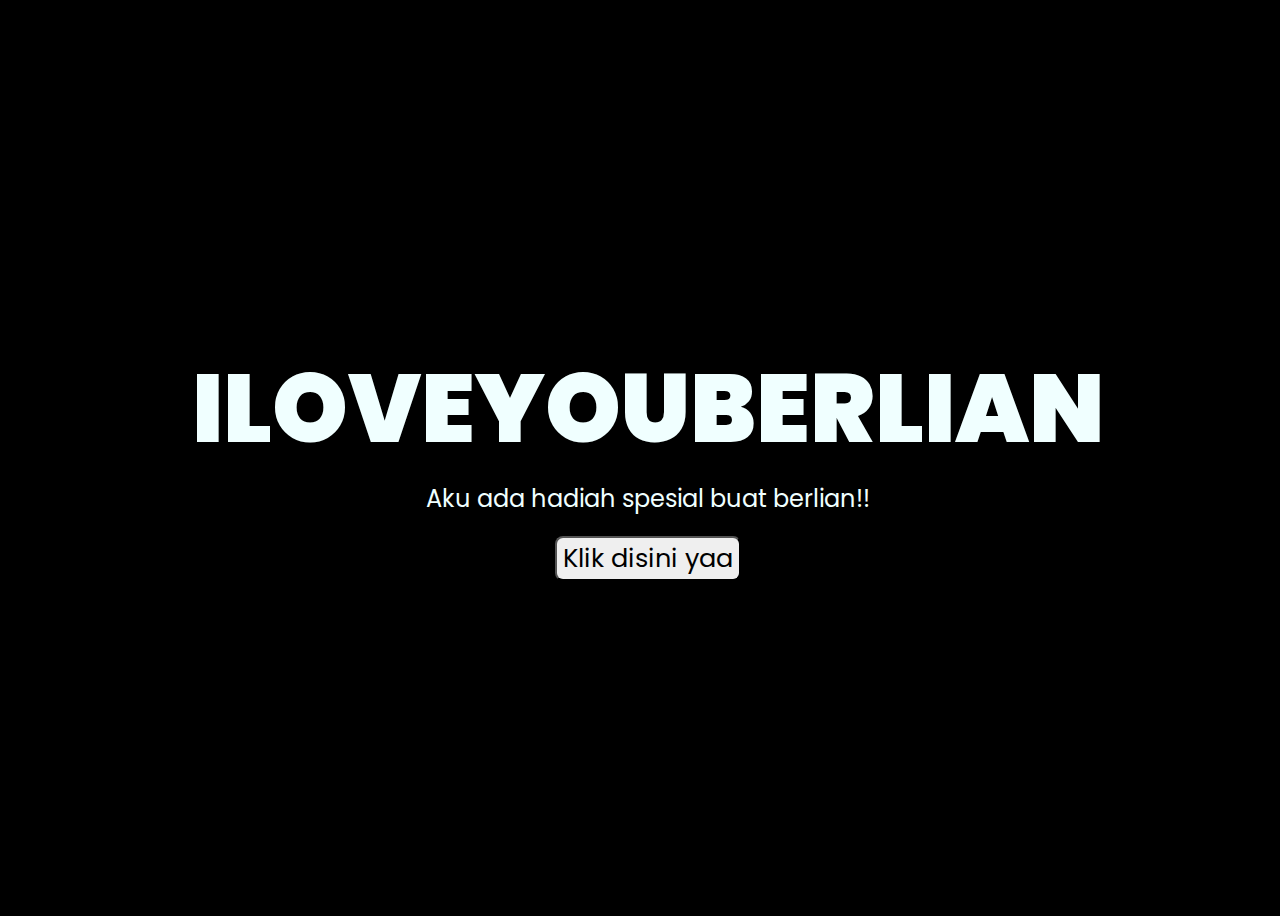
<file: index.html>
<!DOCTYPE html>
<html lang="en">
  <head>
    <meta charset="UTF-8" />
    <meta http-equiv="X-UA-Compatible" content="IE=edge" />
    <meta name="viewport" content="width=device-width, initial-scale=1.0" />
    <link rel="stylesheet" href="css/style.css" />
    <link rel="icon" href="img/flowers.png" type="image/x-icon" />
    <title>Flowers</title>
  </head>
  <body>
    <div class="greetings">
      <!-- silahkan menambah kata sesuai keinginan dengan <span>text...</span -->
      <span>I</span>
      <span>L</span>
      <span>O</span>
      <span>V</span>
      <span>E</span>
      <span>Y</span>
      <span>O</span>
      <span>U</span> <br />
      <span>B</span>
      <span>E</span>
      <span>R</span>
      <span>L</span>
      <span>I</span>
      <span>A</span>
      <span>N</span>
    </div>
    <div>
      <audio autoplay src="y2mate.com - Until I Found You X I Would Rather Die Tiktok Version Lyrics Terjemahan_1.mp3"></audio>
    </div>
    <div class="description">
      <span>Aku ada hadiah spesial buat berlian!!</span>
    </div>
    <div class="button">
      <button>
        <a href="flower.html">Klik disini yaa</a>
      </button>
    </div>
  </body>
</html>
</file>
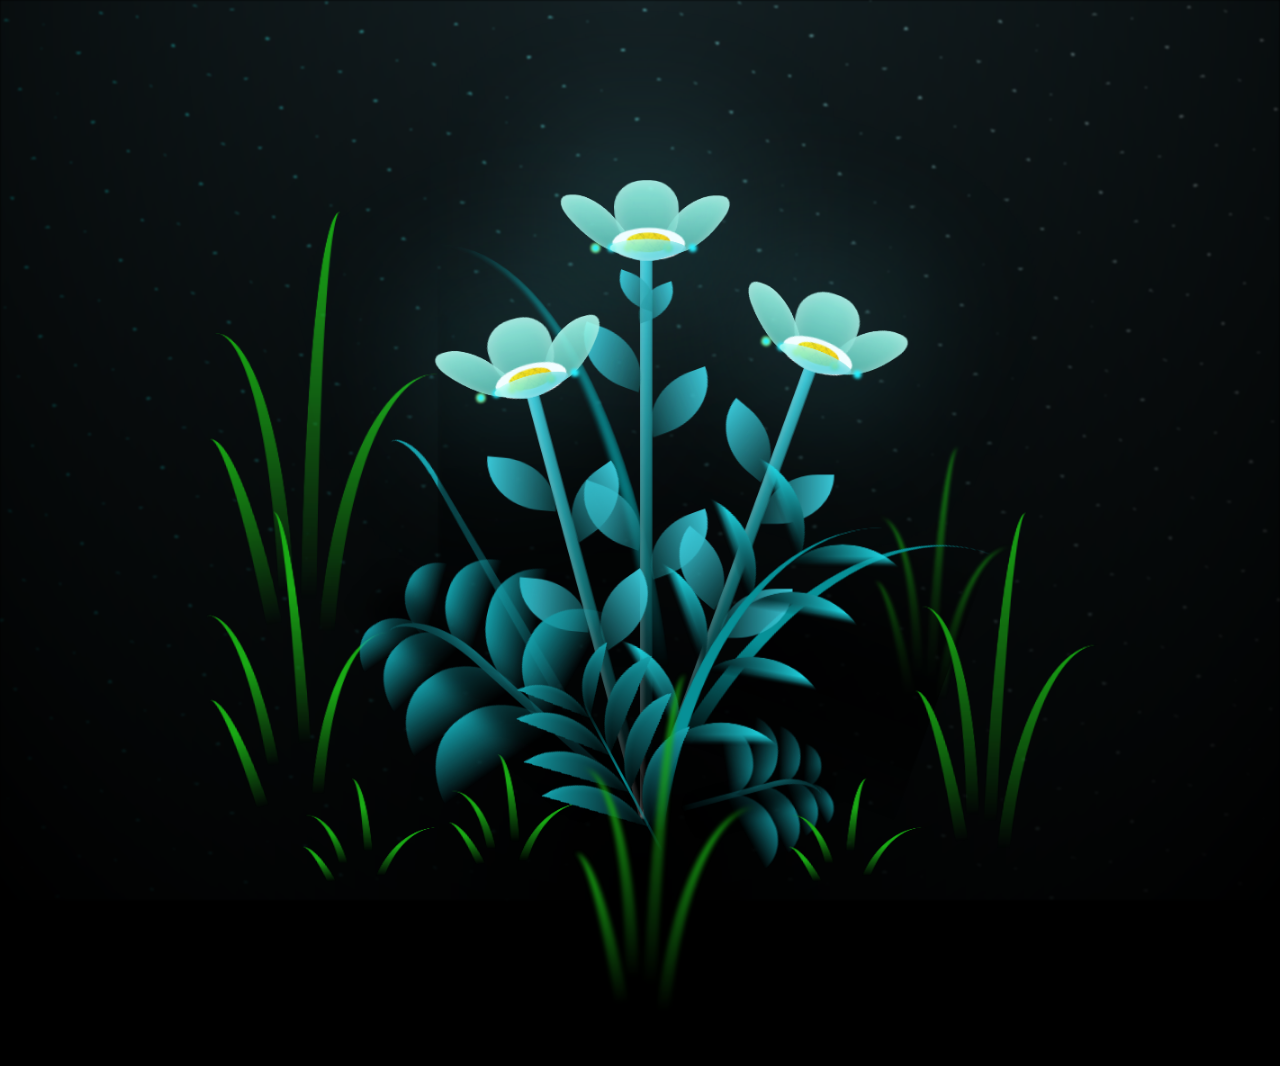
<file: flower.html>
<!DOCTYPE html>
<html lang="en">
  <head>
    <meta charset="UTF-8" />
    <meta http-equiv="X-UA-Compatible" content="IE=edge" />
    <meta name="viewport" content="width=device-width, initial-scale=1.0" />
    <link rel="stylesheet" href="css/main.css" />
    <link rel="icon" href="img/flowers.png" type="image/x-icon" />
    <title>flowers</title>
  </head>
  <body class="container">
    <!-- Pembuat code: https://codepen.io/mdusmanansari/pen/BamepLe -->

    <div class="night"></div>
    <div class="flowers">
      <div class="flower flower--1">
        <div class="flower__leafs flower__leafs--1">
          <div class="flower__leaf flower__leaf--1"></div>
          <div class="flower__leaf flower__leaf--2"></div>
          <div class="flower__leaf flower__leaf--3"></div>
          <div class="flower__leaf flower__leaf--4"></div>
          <div class="flower__white-circle"></div>

          <div class="flower__light flower__light--1"></div>
          <div class="flower__light flower__light--2"></div>
          <div class="flower__light flower__light--3"></div>
          <div class="flower__light flower__light--4"></div>
          <div class="flower__light flower__light--5"></div>
          <div class="flower__light flower__light--6"></div>
          <div class="flower__light flower__light--7"></div>
          <div class="flower__light flower__light--8"></div>
        </div>
        <div class="flower__line">
          <div class="flower__line__leaf flower__line__leaf--1"></div>
          <div class="flower__line__leaf flower__line__leaf--2"></div>
          <div class="flower__line__leaf flower__line__leaf--3"></div>
          <div class="flower__line__leaf flower__line__leaf--4"></div>
          <div class="flower__line__leaf flower__line__leaf--5"></div>
          <div class="flower__line__leaf flower__line__leaf--6"></div>
        </div>
      </div>

      <div class="flower flower--2">
        <div class="flower__leafs flower__leafs--2">
          <div class="flower__leaf flower__leaf--1"></div>
          <div class="flower__leaf flower__leaf--2"></div>
          <div class="flower__leaf flower__leaf--3"></div>
          <div class="flower__leaf flower__leaf--4"></div>
          <div class="flower__white-circle"></div>

          <div class="flower__light flower__light--1"></div>
          <div class="flower__light flower__light--2"></div>
          <div class="flower__light flower__light--3"></div>
          <div class="flower__light flower__light--4"></div>
          <div class="flower__light flower__light--5"></div>
          <div class="flower__light flower__light--6"></div>
          <div class="flower__light flower__light--7"></div>
          <div class="flower__light flower__light--8"></div>
        </div>
        <div class="flower__line">
          <div class="flower__line__leaf flower__line__leaf--1"></div>
          <div class="flower__line__leaf flower__line__leaf--2"></div>
          <div class="flower__line__leaf flower__line__leaf--3"></div>
          <div class="flower__line__leaf flower__line__leaf--4"></div>
        </div>
      </div>

      <div class="flower flower--3">
        <div class="flower__leafs flower__leafs--3">
          <div class="flower__leaf flower__leaf--1"></div>
          <div class="flower__leaf flower__leaf--2"></div>
          <div class="flower__leaf flower__leaf--3"></div>
          <div class="flower__leaf flower__leaf--4"></div>
          <div class="flower__white-circle"></div>

          <div class="flower__light flower__light--1"></div>
          <div class="flower__light flower__light--2"></div>
          <div class="flower__light flower__light--3"></div>
          <div class="flower__light flower__light--4"></div>
          <div class="flower__light flower__light--5"></div>
          <div class="flower__light flower__light--6"></div>
          <div class="flower__light flower__light--7"></div>
          <div class="flower__light flower__light--8"></div>
        </div>
        <div class="flower__line">
          <div class="flower__line__leaf flower__line__leaf--1"></div>
          <div class="flower__line__leaf flower__line__leaf--2"></div>
          <div class="flower__line__leaf flower__line__leaf--3"></div>
          <div class="flower__line__leaf flower__line__leaf--4"></div>
        </div>
      </div>

      <div class="grow-ans" style="--d: 1.2s">
        <div class="flower__g-long">
          <div class="flower__g-long__top"></div>
          <div class="flower__g-long__bottom"></div>
        </div>
      </div>

      <div class="growing-grass">
        <div class="flower__grass flower__grass--1">
          <div class="flower__grass--top"></div>
          <div class="flower__grass--bottom"></div>
          <div class="flower__grass__leaf flower__grass__leaf--1"></div>
          <div class="flower__grass__leaf flower__grass__leaf--2"></div>
          <div class="flower__grass__leaf flower__grass__leaf--3"></div>
          <div class="flower__grass__leaf flower__grass__leaf--4"></div>
          <div class="flower__grass__leaf flower__grass__leaf--5"></div>
          <div class="flower__grass__leaf flower__grass__leaf--6"></div>
          <div class="flower__grass__leaf flower__grass__leaf--7"></div>
          <div class="flower__grass__leaf flower__grass__leaf--8"></div>
          <div class="flower__grass__overlay"></div>
        </div>
      </div>

      <div class="growing-grass">
        <div class="flower__grass flower__grass--2">
          <div class="flower__grass--top"></div>
          <div class="flower__grass--bottom"></div>
          <div class="flower__grass__leaf flower__grass__leaf--1"></div>
          <div class="flower__grass__leaf flower__grass__leaf--2"></div>
          <div class="flower__grass__leaf flower__grass__leaf--3"></div>
          <div class="flower__grass__leaf flower__grass__leaf--4"></div>
          <div class="flower__grass__leaf flower__grass__leaf--5"></div>
          <div class="flower__grass__leaf flower__grass__leaf--6"></div>
          <div class="flower__grass__leaf flower__grass__leaf--7"></div>
          <div class="flower__grass__leaf flower__grass__leaf--8"></div>
          <div class="flower__grass__overlay"></div>
        </div>
      </div>

      <div class="grow-ans" style="--d: 2.4s">
        <div class="flower__g-right flower__g-right--1">
          <div class="leaf"></div>
        </div>
      </div>

      <div class="grow-ans" style="--d: 2.8s">
        <div class="flower__g-right flower__g-right--2">
          <div class="leaf"></div>
        </div>
      </div>

      <div class="grow-ans" style="--d: 2.8s">
        <div class="flower__g-front">
          <div class="flower__g-front__leaf-wrapper flower__g-front__leaf-wrapper--1">
            <div class="flower__g-front__leaf"></div>
          </div>
          <div class="flower__g-front__leaf-wrapper flower__g-front__leaf-wrapper--2">
            <div class="flower__g-front__leaf"></div>
          </div>
          <div class="flower__g-front__leaf-wrapper flower__g-front__leaf-wrapper--3">
            <div class="flower__g-front__leaf"></div>
          </div>
          <div class="flower__g-front__leaf-wrapper flower__g-front__leaf-wrapper--4">
            <div class="flower__g-front__leaf"></div>
          </div>
          <div class="flower__g-front__leaf-wrapper flower__g-front__leaf-wrapper--5">
            <div class="flower__g-front__leaf"></div>
          </div>
          <div class="flower__g-front__leaf-wrapper flower__g-front__leaf-wrapper--6">
            <div class="flower__g-front__leaf"></div>
          </div>
          <div class="flower__g-front__leaf-wrapper flower__g-front__leaf-wrapper--7">
            <div class="flower__g-front__leaf"></div>
          </div>
          <div class="flower__g-front__leaf-wrapper flower__g-front__leaf-wrapper--8">
            <div class="flower__g-front__leaf"></div>
          </div>
          <div class="flower__g-front__line"></div>
        </div>
      </div>

      <div class="grow-ans" style="--d: 3.2s">
        <div class="flower__g-fr">
          <div class="leaf"></div>
          <div class="flower__g-fr__leaf flower__g-fr__leaf--1"></div>
          <div class="flower__g-fr__leaf flower__g-fr__leaf--2"></div>
          <div class="flower__g-fr__leaf flower__g-fr__leaf--3"></div>
          <div class="flower__g-fr__leaf flower__g-fr__leaf--4"></div>
          <div class="flower__g-fr__leaf flower__g-fr__leaf--5"></div>
          <div class="flower__g-fr__leaf flower__g-fr__leaf--6"></div>
          <div class="flower__g-fr__leaf flower__g-fr__leaf--7"></div>
          <div class="flower__g-fr__leaf flower__g-fr__leaf--8"></div>
        </div>
      </div>

      <div class="long-g long-g--0">
        <div class="grow-ans" style="--d: 3s">
          <div class="leaf leaf--0"></div>
        </div>
        <div class="grow-ans" style="--d: 2.2s">
          <div class="leaf leaf--1"></div>
        </div>
        <div class="grow-ans" style="--d: 3.4s">
          <div class="leaf leaf--2"></div>
        </div>
        <div class="grow-ans" style="--d: 3.6s">
          <div class="leaf leaf--3"></div>
        </div>
      </div>

      <div class="long-g long-g--1">
        <div class="grow-ans" style="--d: 3.6s">
          <div class="leaf leaf--0"></div>
        </div>
        <div class="grow-ans" style="--d: 3.8s">
          <div class="leaf leaf--1"></div>
        </div>
        <div class="grow-ans" style="--d: 4s">
          <div class="leaf leaf--2"></div>
        </div>
        <div class="grow-ans" style="--d: 4.2s">
          <div class="leaf leaf--3"></div>
        </div>
      </div>

      <div class="long-g long-g--2">
        <div class="grow-ans" style="--d: 4s">
          <div class="leaf leaf--0"></div>
        </div>
        <div class="grow-ans" style="--d: 4.2s">
          <div class="leaf leaf--1"></div>
        </div>
        <div class="grow-ans" style="--d: 4.4s">
          <div class="leaf leaf--2"></div>
        </div>
        <div class="grow-ans" style="--d: 4.6s">
          <div class="leaf leaf--3"></div>
        </div>
      </div>

      <div class="long-g long-g--3">
        <div class="grow-ans" style="--d: 4s">
          <div class="leaf leaf--0"></div>
        </div>
        <div class="grow-ans" style="--d: 4.2s">
          <div class="leaf leaf--1"></div>
        </div>
        <div class="grow-ans" style="--d: 3s">
          <div class="leaf leaf--2"></div>
        </div>
        <div class="grow-ans" style="--d: 3.6s">
          <div class="leaf leaf--3"></div>
        </div>
      </div>

      <div class="long-g long-g--4">
        <div class="grow-ans" style="--d: 4s">
          <div class="leaf leaf--0"></div>
        </div>
        <div class="grow-ans" style="--d: 4.2s">
          <div class="leaf leaf--1"></div>
        </div>
        <div class="grow-ans" style="--d: 3s">
          <div class="leaf leaf--2"></div>
        </div>
        <div class="grow-ans" style="--d: 3.6s">
          <div class="leaf leaf--3"></div>
        </div>
      </div>

      <div class="long-g long-g--5">
        <div class="grow-ans" style="--d: 4s">
          <div class="leaf leaf--0"></div>
        </div>
        <div class="grow-ans" style="--d: 4.2s">
          <div class="leaf leaf--1"></div>
        </div>
        <div class="grow-ans" style="--d: 3s">
          <div class="leaf leaf--2"></div>
        </div>
        <div class="grow-ans" style="--d: 3.6s">
          <div class="leaf leaf--3"></div>
        </div>
      </div>

      <div class="long-g long-g--6">
        <div class="grow-ans" style="--d: 4.2s">
          <div class="leaf leaf--0"></div>
        </div>
        <div class="grow-ans" style="--d: 4.4s">
          <div class="leaf leaf--1"></div>
        </div>
        <div class="grow-ans" style="--d: 4.6s">
          <div class="leaf leaf--2"></div>
        </div>
        <div class="grow-ans" style="--d: 4.8s">
          <div class="leaf leaf--3"></div>
        </div>
      </div>

      <div class="long-g long-g--7">
        <div class="grow-ans" style="--d: 3s">
          <div class="leaf leaf--0"></div>
        </div>
        <div class="grow-ans" style="--d: 3.2s">
          <div class="leaf leaf--1"></div>
        </div>
        <div class="grow-ans" style="--d: 3.5s">
          <div class="leaf leaf--2"></div>
        </div>
        <div class="grow-ans" style="--d: 3.6s">
          <div class="leaf leaf--3"></div>
        </div>
      </div>
    </div>
    <script src="main.js"></script>
    <div>
      <audio autoplay src="y2mate.com - Until I Found You X I Would Rather Die Tiktok Version Lyrics Terjemahan_1.mp3"></audio>
    </div>
  </body>
</html>
</file>
<file: css/style.css>
@import url("https://fonts.googleapis.com/css2?family=Poppins:ital,wght@0,500;1,900&display=swap");
* {
  font-family: "Poppins", cursive;
}
body {
  color: azure;
  width: 100%;
  height: 100vh;
  display: flex;
  flex-direction: column;
  align-items: center;
  justify-content: center;
  background-color: black;
}
.greetings {
  font-size: 6rem;
  font-weight: 900;
  display: flex;
  justify-content: center;
}
.greetings > span {
  animation: glow 3.2s ease-in-out infinite;
}
@keyframes glow {
  0%,
  100% {
    color: #fff;
    text-shadow: 0 0 12px #39c6d6, 0 0 50px #39c6d6, 0 0 100px #39c6d6;
  }
  10%,
  90% {
    color: #111;
    text-shadow: none;
  }
}
.greetings > span:nth-child(2) {
  animation-delay: 0.2s;
}
.greetings > span:nth-child(3) {
  animation-delay: 0.4s;
}
.greetings > span:nth-child(4) {
  animation-delay: 0.6s;
}
.greetings > span:nth-child(5) {
  animation-delay: 0.8s;
}
.greetings > span:nth-child(6) {
  animation-delay: 1s;
}
.greetings > span:nth-child(7) {
  animation-delay: 1.2s;
}
.greetings > span:nth-child(8) {
  animation-delay: 1.4s;
}
.greetings > span:nth-child(9) {
  animation-delay: 1.6s;
}
.greetings > span:nth-child(10) {
  animation-delay: 1.8s;
}
.greetings > span:nth-child(11) {
  animation-delay: 2s;
}
.greetings > span:nth-child(12) {
  animation-delay: 2.2s;
}
.greetings > span:nth-child(13) {
  animation-delay: 2.4s;
}
.greetings > span:nth-child(14) {
  animation-delay: 2.6s;
}
.greetings > span:nth-child(15) {
  animation-delay: 2.8s;
}
.greetings > span:nth-child(16) {
  animation-delay: 3s;
}


.description {
  font-size: 1.5rem;
  margin-bottom: 20px;
}



.button a {
  text-decoration: none;
  font-size: 1.6rem;
  color: rgb(0, 0, 0);

}

.button button{
  border-radius: 8px;
}

@media screen and (max-width: 574px) {
  .greetings {
    display: block;
    font-size: 3rem;
    font-weight: 500;
    text-align: center;
  }
  .description {
    font-size: 1rem;
  }

  .button a {
    font-size: 15px;
  }
}
</file>
<file: css/main.css>
*,
*::after,
*::before {
  padding: 0;
  margin: 0;
  box-sizing: border-box;
}

:root {
  --dark-color: #000;
}

body {
  display: flex;
  align-items: flex-end;
  justify-content: center;
  min-height: 100vh;
  background-color: var(--dark-color);
  overflow: hidden;
  perspective: 1000px;
}

.night {
  position: fixed;
  left: 50%;
  top: 0;
  transform: translateX(-50%);
  width: 100%;
  height: 100%;
  filter: blur(0.1vmin);
  background-image: radial-gradient(ellipse at top, transparent 0%, var(--dark-color)), radial-gradient(ellipse at bottom, var(--dark-color), rgba(145, 233, 255, 0.2)), repeating-linear-gradient(220deg, rgb(0, 0, 0) 0px, rgb(0, 0, 0) 19px, transparent 19px, transparent 22px), repeating-linear-gradient(189deg, rgb(0, 0, 0) 0px, rgb(0, 0, 0) 19px, transparent 19px, transparent 22px), repeating-linear-gradient(148deg, rgb(0, 0, 0) 0px, rgb(0, 0, 0) 19px, transparent 19px, transparent 22px), linear-gradient(90deg, rgb(0, 255, 250), rgb(240, 240, 240));
}

.flowers {
  position: relative;
  transform: scale(0.9);
}

.flower {
  position: absolute;
  bottom: 10vmin;
  transform-origin: bottom center;
  z-index: 10;
  --fl-speed: 0.8s;
}
.flower--1 {
  -webkit-animation: moving-flower-1 4s linear infinite;
          animation: moving-flower-1 4s linear infinite;
}
.flower--1 .flower__line {
  height: 70vmin;
  -webkit-animation-delay: 0.3s;
          animation-delay: 0.3s;
}
.flower--1 .flower__line__leaf--1 {
  -webkit-animation: blooming-leaf-right var(--fl-speed) 1.6s backwards;
          animation: blooming-leaf-right var(--fl-speed) 1.6s backwards;
}
.flower--1 .flower__line__leaf--2 {
  -webkit-animation: blooming-leaf-right var(--fl-speed) 1.4s backwards;
          animation: blooming-leaf-right var(--fl-speed) 1.4s backwards;
}
.flower--1 .flower__line__leaf--3 {
  -webkit-animation: blooming-leaf-left var(--fl-speed) 1.2s backwards;
          animation: blooming-leaf-left var(--fl-speed) 1.2s backwards;
}
.flower--1 .flower__line__leaf--4 {
  -webkit-animation: blooming-leaf-left var(--fl-speed) 1s backwards;
          animation: blooming-leaf-left var(--fl-speed) 1s backwards;
}
.flower--1 .flower__line__leaf--5 {
  -webkit-animation: blooming-leaf-right var(--fl-speed) 1.8s backwards;
          animation: blooming-leaf-right var(--fl-speed) 1.8s backwards;
}
.flower--1 .flower__line__leaf--6 {
  -webkit-animation: blooming-leaf-left var(--fl-speed) 2s backwards;
          animation: blooming-leaf-left var(--fl-speed) 2s backwards;
}
.flower--2 {
  left: 50%;
  transform: rotate(20deg);
  -webkit-animation: moving-flower-2 4s linear infinite;
          animation: moving-flower-2 4s linear infinite;
}
.flower--2 .flower__line {
  height: 60vmin;
  -webkit-animation-delay: 0.6s;
          animation-delay: 0.6s;
}
.flower--2 .flower__line__leaf--1 {
  -webkit-animation: blooming-leaf-right var(--fl-speed) 1.9s backwards;
          animation: blooming-leaf-right var(--fl-speed) 1.9s backwards;
}
.flower--2 .flower__line__leaf--2 {
  -webkit-animation: blooming-leaf-right var(--fl-speed) 1.7s backwards;
          animation: blooming-leaf-right var(--fl-speed) 1.7s backwards;
}
.flower--2 .flower__line__leaf--3 {
  -webkit-animation: blooming-leaf-left var(--fl-speed) 1.5s backwards;
          animation: blooming-leaf-left var(--fl-speed) 1.5s backwards;
}
.flower--2 .flower__line__leaf--4 {
  -webkit-animation: blooming-leaf-left var(--fl-speed) 1.3s backwards;
          animation: blooming-leaf-left var(--fl-speed) 1.3s backwards;
}
.flower--3 {
  left: 50%;
  transform: rotate(-15deg);
  -webkit-animation: moving-flower-3 4s linear infinite;
          animation: moving-flower-3 4s linear infinite;
}
.flower--3 .flower__line {
  -webkit-animation-delay: 0.9s;
          animation-delay: 0.9s;
}
.flower--3 .flower__line__leaf--1 {
  -webkit-animation: blooming-leaf-right var(--fl-speed) 2.5s backwards;
          animation: blooming-leaf-right var(--fl-speed) 2.5s backwards;
}
.flower--3 .flower__line__leaf--2 {
  -webkit-animation: blooming-leaf-right var(--fl-speed) 2.3s backwards;
          animation: blooming-leaf-right var(--fl-speed) 2.3s backwards;
}
.flower--3 .flower__line__leaf--3 {
  -webkit-animation: blooming-leaf-left var(--fl-speed) 2.1s backwards;
          animation: blooming-leaf-left var(--fl-speed) 2.1s backwards;
}
.flower--3 .flower__line__leaf--4 {
  -webkit-animation: blooming-leaf-left var(--fl-speed) 1.9s backwards;
          animation: blooming-leaf-left var(--fl-speed) 1.9s backwards;
}
.flower__leafs {
  position: relative;
  -webkit-animation: blooming-flower 2s backwards;
          animation: blooming-flower 2s backwards;
}
.flower__leafs--1 {
  -webkit-animation-delay: 1.1s;
          animation-delay: 1.1s;
}
.flower__leafs--2 {
  -webkit-animation-delay: 1.4s;
          animation-delay: 1.4s;
}
.flower__leafs--3 {
  -webkit-animation-delay: 1.7s;
          animation-delay: 1.7s;
}
.flower__leafs::after {
  content: "";
  position: absolute;
  left: 0;
  top: 0;
  transform: translate(-50%, -100%);
  width: 8vmin;
  height: 8vmin;
  background-color: #6bf0ff;
  filter: blur(10vmin);
}
.flower__leaf {
  position: absolute;
  bottom: 0;
  left: 50%;
  width: 8vmin;
  height: 11vmin;
  border-radius: 51% 49% 47% 53%/44% 45% 55% 69%;
  background-color: #a7ffee;
  background-image: linear-gradient(to top, #54b8aa, #a7ffee);
  transform-origin: bottom center;
  opacity: 0.9;
  box-shadow: inset 0 0 2vmin rgba(255, 255, 255, 0.5);
}
.flower__leaf--1 {
  transform: translate(-10%, 1%) rotateY(40deg) rotateX(-50deg);
}
.flower__leaf--2 {
  transform: translate(-50%, -4%) rotateX(40deg);
}
.flower__leaf--3 {
  transform: translate(-90%, 0%) rotateY(45deg) rotateX(50deg);
}
.flower__leaf--4 {
  width: 8vmin;
  height: 8vmin;
  transform-origin: bottom left;
  border-radius: 4vmin 10vmin 4vmin 4vmin;
  transform: translate(0%, 18%) rotateX(70deg) rotate(-43deg);
  background-image: linear-gradient(to top, #39c6d6, #a7ffee);
  z-index: 1;
  opacity: 0.8;
}
.flower__white-circle {
  position: absolute;
  left: -3.5vmin;
  top: -3vmin;
  width: 9vmin;
  height: 4vmin;
  border-radius: 50%;
  background-color: #fff;
}
.flower__white-circle::after {
  content: "";
  position: absolute;
  left: 50%;
  top: 45%;
  transform: translate(-50%, -50%);
  width: 60%;
  height: 60%;
  border-radius: inherit;
  background-image: repeating-linear-gradient(135deg, rgba(0, 0, 0, 0.03) 0px, rgba(0, 0, 0, 0.03) 1px, transparent 1px, transparent 12px), repeating-linear-gradient(45deg, rgba(0, 0, 0, 0.03) 0px, rgba(0, 0, 0, 0.03) 1px, transparent 1px, transparent 12px), repeating-linear-gradient(67.5deg, rgba(0, 0, 0, 0.03) 0px, rgba(0, 0, 0, 0.03) 1px, transparent 1px, transparent 12px), repeating-linear-gradient(135deg, rgba(0, 0, 0, 0.03) 0px, rgba(0, 0, 0, 0.03) 1px, transparent 1px, transparent 12px), repeating-linear-gradient(45deg, rgba(0, 0, 0, 0.03) 0px, rgba(0, 0, 0, 0.03) 1px, transparent 1px, transparent 12px), repeating-linear-gradient(112.5deg, rgba(0, 0, 0, 0.03) 0px, rgba(0, 0, 0, 0.03) 1px, transparent 1px, transparent 12px), repeating-linear-gradient(112.5deg, rgba(0, 0, 0, 0.03) 0px, rgba(0, 0, 0, 0.03) 1px, transparent 1px, transparent 12px), repeating-linear-gradient(45deg, rgba(0, 0, 0, 0.03) 0px, rgba(0, 0, 0, 0.03) 1px, transparent 1px, transparent 12px), repeating-linear-gradient(22.5deg, rgba(0, 0, 0, 0.03) 0px, rgba(0, 0, 0, 0.03) 1px, transparent 1px, transparent 12px), repeating-linear-gradient(45deg, rgba(0, 0, 0, 0.03) 0px, rgba(0, 0, 0, 0.03) 1px, transparent 1px, transparent 12px), repeating-linear-gradient(22.5deg, rgba(0, 0, 0, 0.03) 0px, rgba(0, 0, 0, 0.03) 1px, transparent 1px, transparent 12px), repeating-linear-gradient(135deg, rgba(0, 0, 0, 0.03) 0px, rgba(0, 0, 0, 0.03) 1px, transparent 1px, transparent 12px), repeating-linear-gradient(157.5deg, rgba(0, 0, 0, 0.03) 0px, rgba(0, 0, 0, 0.03) 1px, transparent 1px, transparent 12px), repeating-linear-gradient(67.5deg, rgba(0, 0, 0, 0.03) 0px, rgba(0, 0, 0, 0.03) 1px, transparent 1px, transparent 12px), repeating-linear-gradient(67.5deg, rgba(0, 0, 0, 0.03) 0px, rgba(0, 0, 0, 0.03) 1px, transparent 1px, transparent 12px), linear-gradient(90deg, rgb(255, 235, 18), rgb(255, 206, 0));
}
.flower__line {
  height: 55vmin;
  width: 1.5vmin;
  background-image: linear-gradient(to left, rgba(0, 0, 0, 0.2), transparent, rgba(255, 255, 255, 0.2)), linear-gradient(to top, transparent 10%, #14757a, #39c6d6);
  box-shadow: inset 0 0 2px rgba(0, 0, 0, 0.5);
  -webkit-animation: grow-flower-tree 4s backwards;
          animation: grow-flower-tree 4s backwards;
}
.flower__line__leaf {
  --w: 7vmin;
  --h: calc(var(--w) + 2vmin);
  position: absolute;
  top: 20%;
  left: 90%;
  width: var(--w);
  height: var(--h);
  border-top-right-radius: var(--h);
  border-bottom-left-radius: var(--h);
  background-image: linear-gradient(to top, rgba(20, 117, 122, 0.4), #39c6d6);
}
.flower__line__leaf--1 {
  transform: rotate(70deg) rotateY(30deg);
}
.flower__line__leaf--2 {
  top: 45%;
  transform: rotate(70deg) rotateY(30deg);
}
.flower__line__leaf--3, .flower__line__leaf--4, .flower__line__leaf--6 {
  border-top-right-radius: 0;
  border-bottom-left-radius: 0;
  border-top-left-radius: var(--h);
  border-bottom-right-radius: var(--h);
  left: -460%;
  top: 12%;
  transform: rotate(-70deg) rotateY(30deg);
}
.flower__line__leaf--4 {
  top: 40%;
}
.flower__line__leaf--5 {
  top: 0;
  transform-origin: left;
  transform: rotate(70deg) rotateY(30deg) scale(0.6);
}
.flower__line__leaf--6 {
  top: -2%;
  left: -450%;
  transform-origin: right;
  transform: rotate(-70deg) rotateY(30deg) scale(0.6);
}
.flower__light {
  position: absolute;
  bottom: 0vmin;
  width: 1vmin;
  height: 1vmin;
  background-color: rgb(255, 251, 0);
  border-radius: 50%;
  filter: blur(0.2vmin);
  -webkit-animation: light-ans 4s linear infinite backwards;
          animation: light-ans 4s linear infinite backwards;
}
.flower__light:nth-child(odd) {
  background-color: #23f0ff;
}
.flower__light--1 {
  left: -2vmin;
  -webkit-animation-delay: 1s;
          animation-delay: 1s;
}
.flower__light--2 {
  left: 3vmin;
  -webkit-animation-delay: 0.5s;
          animation-delay: 0.5s;
}
.flower__light--3 {
  left: -6vmin;
  -webkit-animation-delay: 0.3s;
          animation-delay: 0.3s;
}
.flower__light--4 {
  left: 6vmin;
  -webkit-animation-delay: 0.9s;
          animation-delay: 0.9s;
}
.flower__light--5 {
  left: -1vmin;
  -webkit-animation-delay: 1.5s;
          animation-delay: 1.5s;
}
.flower__light--6 {
  left: -4vmin;
  -webkit-animation-delay: 3s;
          animation-delay: 3s;
}
.flower__light--7 {
  left: 3vmin;
  -webkit-animation-delay: 2s;
          animation-delay: 2s;
}
.flower__light--8 {
  left: -6vmin;
  -webkit-animation-delay: 3.5s;
          animation-delay: 3.5s;
}
.flower__grass {
  --c: #159faa;
  --line-w: 1.5vmin;
  position: absolute;
  bottom: 12vmin;
  left: -7vmin;
  display: flex;
  flex-direction: column;
  align-items: flex-end;
  z-index: 20;
  transform-origin: bottom center;
  transform: rotate(-48deg) rotateY(40deg);
}
.flower__grass--1 {
  -webkit-animation: moving-grass 2s linear infinite;
          animation: moving-grass 2s linear infinite;
}
.flower__grass--2 {
  left: 2vmin;
  bottom: 10vmin;
  transform: scale(0.5) rotate(75deg) rotateX(10deg) rotateY(-200deg);
  opacity: 0.8;
  z-index: 0;
  -webkit-animation: moving-grass--2 1.5s linear infinite;
          animation: moving-grass--2 1.5s linear infinite;
}
.flower__grass--top {
  width: 7vmin;
  height: 10vmin;
  border-top-right-radius: 100%;
  border-right: var(--line-w) solid var(--c);
  transform-origin: bottom center;
  transform: rotate(-2deg);
}
.flower__grass--bottom {
  margin-top: -2px;
  width: var(--line-w);
  height: 25vmin;
  background-image: linear-gradient(to top, transparent, var(--c));
}
.flower__grass__leaf {
  --size: 10vmin;
  position: absolute;
  width: calc(var(--size) * 2.1);
  height: var(--size);
  border-top-left-radius: var(--size);
  border-top-right-radius: var(--size);
  background-image: linear-gradient(to top, transparent, transparent 30%, var(--c));
  z-index: 100;
}
.flower__grass__leaf--1 {
  top: -6%;
  left: 30%;
  --size: 6vmin;
  transform: rotate(-20deg);
  -webkit-animation: growing-grass-ans--1 2s 2.6s backwards;
          animation: growing-grass-ans--1 2s 2.6s backwards;
}
@-webkit-keyframes growing-grass-ans--1 {
  0% {
    transform-origin: bottom left;
    transform: rotate(-20deg) scale(0);
  }
}
@keyframes growing-grass-ans--1 {
  0% {
    transform-origin: bottom left;
    transform: rotate(-20deg) scale(0);
  }
}
.flower__grass__leaf--2 {
  top: -5%;
  left: -110%;
  --size: 6vmin;
  transform: rotate(10deg);
  -webkit-animation: growing-grass-ans--2 2s 2.4s linear backwards;
          animation: growing-grass-ans--2 2s 2.4s linear backwards;
}
@-webkit-keyframes growing-grass-ans--2 {
  0% {
    transform-origin: bottom right;
    transform: rotate(10deg) scale(0);
  }
}
@keyframes growing-grass-ans--2 {
  0% {
    transform-origin: bottom right;
    transform: rotate(10deg) scale(0);
  }
}
.flower__grass__leaf--3 {
  top: 5%;
  left: 60%;
  --size: 8vmin;
  transform: rotate(-18deg) rotateX(-20deg);
  -webkit-animation: growing-grass-ans--3 2s 2.2s linear backwards;
          animation: growing-grass-ans--3 2s 2.2s linear backwards;
}
@-webkit-keyframes growing-grass-ans--3 {
  0% {
    transform-origin: bottom left;
    transform: rotate(-18deg) rotateX(-20deg) scale(0);
  }
}
@keyframes growing-grass-ans--3 {
  0% {
    transform-origin: bottom left;
    transform: rotate(-18deg) rotateX(-20deg) scale(0);
  }
}
.flower__grass__leaf--4 {
  top: 6%;
  left: -135%;
  --size: 8vmin;
  transform: rotate(2deg);
  -webkit-animation: growing-grass-ans--4 2s 2s linear backwards;
          animation: growing-grass-ans--4 2s 2s linear backwards;
}
@-webkit-keyframes growing-grass-ans--4 {
  0% {
    transform-origin: bottom right;
    transform: rotate(2deg) scale(0);
  }
}
@keyframes growing-grass-ans--4 {
  0% {
    transform-origin: bottom right;
    transform: rotate(2deg) scale(0);
  }
}
.flower__grass__leaf--5 {
  top: 20%;
  left: 60%;
  --size: 10vmin;
  transform: rotate(-24deg) rotateX(-20deg);
  -webkit-animation: growing-grass-ans--5 2s 1.8s linear backwards;
          animation: growing-grass-ans--5 2s 1.8s linear backwards;
}
@-webkit-keyframes growing-grass-ans--5 {
  0% {
    transform-origin: bottom left;
    transform: rotate(-24deg) rotateX(-20deg) scale(0);
  }
}
@keyframes growing-grass-ans--5 {
  0% {
    transform-origin: bottom left;
    transform: rotate(-24deg) rotateX(-20deg) scale(0);
  }
}
.flower__grass__leaf--6 {
  top: 22%;
  left: -180%;
  --size: 10vmin;
  transform: rotate(10deg);
  -webkit-animation: growing-grass-ans--6 2s 1.6s linear backwards;
          animation: growing-grass-ans--6 2s 1.6s linear backwards;
}
@-webkit-keyframes growing-grass-ans--6 {
  0% {
    transform-origin: bottom right;
    transform: rotate(10deg) scale(0);
  }
}
@keyframes growing-grass-ans--6 {
  0% {
    transform-origin: bottom right;
    transform: rotate(10deg) scale(0);
  }
}
.flower__grass__leaf--7 {
  top: 39%;
  left: 70%;
  --size: 10vmin;
  transform: rotate(-10deg);
  -webkit-animation: growing-grass-ans--7 2s 1.4s linear backwards;
          animation: growing-grass-ans--7 2s 1.4s linear backwards;
}
@-webkit-keyframes growing-grass-ans--7 {
  0% {
    transform-origin: bottom left;
    transform: rotate(-10deg) scale(0);
  }
}
@keyframes growing-grass-ans--7 {
  0% {
    transform-origin: bottom left;
    transform: rotate(-10deg) scale(0);
  }
}
.flower__grass__leaf--8 {
  top: 40%;
  left: -215%;
  --size: 11vmin;
  transform: rotate(10deg);
  -webkit-animation: growing-grass-ans--8 2s 1.2s linear backwards;
          animation: growing-grass-ans--8 2s 1.2s linear backwards;
}
@-webkit-keyframes growing-grass-ans--8 {
  0% {
    transform-origin: bottom right;
    transform: rotate(10deg) scale(0);
  }
}
@keyframes growing-grass-ans--8 {
  0% {
    transform-origin: bottom right;
    transform: rotate(10deg) scale(0);
  }
}
.flower__grass__overlay {
  position: absolute;
  top: -10%;
  right: 0%;
  width: 100%;
  height: 100%;
  background-color: rgba(0, 0, 0, 0.6);
  filter: blur(1.5vmin);
  z-index: 100;
}
.flower__g-long {
  --w: 2vmin;
  --h: 6vmin;
  --c: #159faa;
  position: absolute;
  bottom: 10vmin;
  left: -3vmin;
  transform-origin: bottom center;
  transform: rotate(-30deg) rotateY(-20deg);
  display: flex;
  flex-direction: column;
  align-items: flex-end;
  -webkit-animation: flower-g-long-ans 3s linear infinite;
          animation: flower-g-long-ans 3s linear infinite;
}
@-webkit-keyframes flower-g-long-ans {
  0%, 100% {
    transform: rotate(-30deg) rotateY(-20deg);
  }
  50% {
    transform: rotate(-32deg) rotateY(-20deg);
  }
}
@keyframes flower-g-long-ans {
  0%, 100% {
    transform: rotate(-30deg) rotateY(-20deg);
  }
  50% {
    transform: rotate(-32deg) rotateY(-20deg);
  }
}
.flower__g-long__top {
  top: calc(var(--h) * -1);
  width: calc(var(--w) + 1vmin);
  height: var(--h);
  border-top-right-radius: 100%;
  border-right: 0.7vmin solid var(--c);
  transform: translate(-0.7vmin, 1vmin);
}
.flower__g-long__bottom {
  width: var(--w);
  height: 50vmin;
  transform-origin: bottom center;
  background-image: linear-gradient(to top, transparent 30%, var(--c));
  box-shadow: inset 0 0 2px rgba(0, 0, 0, 0.5);
  -webkit-clip-path: polygon(35% 0, 65% 1%, 100% 100%, 0% 100%);
          clip-path: polygon(35% 0, 65% 1%, 100% 100%, 0% 100%);
}
.flower__g-right {
  position: absolute;
  bottom: 6vmin;
  left: -2vmin;
  transform-origin: bottom left;
  transform: rotate(20deg);
}
.flower__g-right .leaf {
  width: 30vmin;
  height: 50vmin;
  border-top-left-radius: 100%;
  border-left: 2vmin solid #079097;
  background-image: linear-gradient(to bottom, transparent, var(--dark-color) 60%);
  -webkit-mask-image: linear-gradient(to top, transparent 30%, #079097 60%);
}
.flower__g-right--1 {
  -webkit-animation: flower-g-right-ans 2.5s linear infinite;
          animation: flower-g-right-ans 2.5s linear infinite;
}
.flower__g-right--2 {
  left: 5vmin;
  transform: rotateY(-180deg);
  -webkit-animation: flower-g-right-ans--2 3s linear infinite;
          animation: flower-g-right-ans--2 3s linear infinite;
}
.flower__g-right--2 .leaf {
  height: 75vmin;
  filter: blur(0.3vmin);
  opacity: 0.8;
}
@-webkit-keyframes flower-g-right-ans {
  0%, 100% {
    transform: rotate(20deg);
  }
  50% {
    transform: rotate(24deg) rotateX(-20deg);
  }
}
@keyframes flower-g-right-ans {
  0%, 100% {
    transform: rotate(20deg);
  }
  50% {
    transform: rotate(24deg) rotateX(-20deg);
  }
}
@-webkit-keyframes flower-g-right-ans--2 {
  0%, 100% {
    transform: rotateY(-180deg) rotate(0deg) rotateX(-20deg);
  }
  50% {
    transform: rotateY(-180deg) rotate(6deg) rotateX(-20deg);
  }
}
@keyframes flower-g-right-ans--2 {
  0%, 100% {
    transform: rotateY(-180deg) rotate(0deg) rotateX(-20deg);
  }
  50% {
    transform: rotateY(-180deg) rotate(6deg) rotateX(-20deg);
  }
}
.flower__g-front {
  position: absolute;
  bottom: 6vmin;
  left: 2.5vmin;
  z-index: 100;
  transform-origin: bottom center;
  transform: rotate(-28deg) rotateY(30deg) scale(1.04);
  -webkit-animation: flower__g-front-ans 2s linear infinite;
          animation: flower__g-front-ans 2s linear infinite;
}
@-webkit-keyframes flower__g-front-ans {
  0%, 100% {
    transform: rotate(-28deg) rotateY(30deg) scale(1.04);
  }
  50% {
    transform: rotate(-35deg) rotateY(40deg) scale(1.04);
  }
}
@keyframes flower__g-front-ans {
  0%, 100% {
    transform: rotate(-28deg) rotateY(30deg) scale(1.04);
  }
  50% {
    transform: rotate(-35deg) rotateY(40deg) scale(1.04);
  }
}
.flower__g-front__line {
  width: 0.3vmin;
  height: 20vmin;
  background-image: linear-gradient(to top, transparent, #079097, transparent 100%);
  position: relative;
}
.flower__g-front__leaf-wrapper {
  position: absolute;
  top: 0;
  left: 0;
  transform-origin: bottom left;
  transform: rotate(10deg);
}
.flower__g-front__leaf-wrapper:nth-child(even) {
  left: 0vmin;
  transform: rotateY(-180deg) rotate(5deg);
  -webkit-animation: flower__g-front__leaf-left-ans 1s ease-in backwards;
          animation: flower__g-front__leaf-left-ans 1s ease-in backwards;
}
.flower__g-front__leaf-wrapper:nth-child(odd) {
  -webkit-animation: flower__g-front__leaf-ans 1s ease-in backwards;
          animation: flower__g-front__leaf-ans 1s ease-in backwards;
}
.flower__g-front__leaf-wrapper--1 {
  top: -8vmin;
  transform: scale(0.7);
  -webkit-animation: flower__g-front__leaf-ans 1s 5.5s ease-in backwards !important;
          animation: flower__g-front__leaf-ans 1s 5.5s ease-in backwards !important;
}
.flower__g-front__leaf-wrapper--2 {
  top: -8vmin;
  transform: rotateY(-180deg) scale(0.7) !important;
  -webkit-animation: flower__g-front__leaf-left-ans-2 1s 4.6s ease-in backwards !important;
          animation: flower__g-front__leaf-left-ans-2 1s 4.6s ease-in backwards !important;
}
.flower__g-front__leaf-wrapper--3 {
  top: -3vmin;
  -webkit-animation: flower__g-front__leaf-ans 1s 4.6s ease-in backwards;
          animation: flower__g-front__leaf-ans 1s 4.6s ease-in backwards;
}
.flower__g-front__leaf-wrapper--4 {
  top: -3vmin;
  transform: rotateY(-180deg) scale(0.9) !important;
  -webkit-animation: flower__g-front__leaf-left-ans-2 1s 4.6s ease-in backwards !important;
          animation: flower__g-front__leaf-left-ans-2 1s 4.6s ease-in backwards !important;
}
@-webkit-keyframes flower__g-front__leaf-left-ans-2 {
  0% {
    transform: rotateY(-180deg) scale(0);
  }
}
@keyframes flower__g-front__leaf-left-ans-2 {
  0% {
    transform: rotateY(-180deg) scale(0);
  }
}
.flower__g-front__leaf-wrapper--5, .flower__g-front__leaf-wrapper--6 {
  top: 2vmin;
}
.flower__g-front__leaf-wrapper--7, .flower__g-front__leaf-wrapper--8 {
  top: 6.5vmin;
}
.flower__g-front__leaf-wrapper--2 {
  -webkit-animation-delay: 5.2s !important;
          animation-delay: 5.2s !important;
}
.flower__g-front__leaf-wrapper--3 {
  -webkit-animation-delay: 4.9s !important;
          animation-delay: 4.9s !important;
}
.flower__g-front__leaf-wrapper--5 {
  -webkit-animation-delay: 4.3s !important;
          animation-delay: 4.3s !important;
}
.flower__g-front__leaf-wrapper--6 {
  -webkit-animation-delay: 4.1s !important;
          animation-delay: 4.1s !important;
}
.flower__g-front__leaf-wrapper--7 {
  -webkit-animation-delay: 3.8s !important;
          animation-delay: 3.8s !important;
}
.flower__g-front__leaf-wrapper--8 {
  -webkit-animation-delay: 3.5s !important;
          animation-delay: 3.5s !important;
}
@-webkit-keyframes flower__g-front__leaf-ans {
  0% {
    transform: rotate(10deg) scale(0);
  }
}
@keyframes flower__g-front__leaf-ans {
  0% {
    transform: rotate(10deg) scale(0);
  }
}
@-webkit-keyframes flower__g-front__leaf-left-ans {
  0% {
    transform: rotateY(-180deg) rotate(5deg) scale(0);
  }
}
@keyframes flower__g-front__leaf-left-ans {
  0% {
    transform: rotateY(-180deg) rotate(5deg) scale(0);
  }
}
.flower__g-front__leaf {
  width: 10vmin;
  height: 10vmin;
  border-radius: 100% 0% 0% 100%/100% 100% 0% 0%;
  box-shadow: inset 0 2px 1vmin hsla(184deg, 97%, 58%, 0.2);
  background-image: linear-gradient(to bottom left, transparent, var(--dark-color)), linear-gradient(to bottom right, #159faa 50%, transparent 50%, transparent);
  -webkit-mask-image: linear-gradient(to bottom right, #159faa 50%, transparent 50%, transparent);
  mask-image: linear-gradient(to bottom right, #159faa 50%, transparent 50%, transparent);
}
.flower__g-fr {
  position: absolute;
  bottom: -4vmin;
  left: vmin;
  transform-origin: bottom left;
  z-index: 10;
  -webkit-animation: flower__g-fr-ans 2s linear infinite;
          animation: flower__g-fr-ans 2s linear infinite;
}
@-webkit-keyframes flower__g-fr-ans {
  0%, 100% {
    transform: rotate(2deg);
  }
  50% {
    transform: rotate(4deg);
  }
}
@keyframes flower__g-fr-ans {
  0%, 100% {
    transform: rotate(2deg);
  }
  50% {
    transform: rotate(4deg);
  }
}
.flower__g-fr .leaf {
  width: 30vmin;
  height: 50vmin;
  border-top-left-radius: 100%;
  border-left: 2vmin solid #079097;
  -webkit-mask-image: linear-gradient(to top, transparent 25%, #079097 50%);
  position: relative;
  z-index: 1;
}
.flower__g-fr__leaf {
  position: absolute;
  top: 0;
  left: 0;
  width: 10vmin;
  height: 10vmin;
  border-radius: 100% 0% 0% 100%/100% 100% 0% 0%;
  box-shadow: inset 0 2px 1vmin hsla(184deg, 97%, 58%, 0.2);
  background-image: linear-gradient(to bottom left, transparent, var(--dark-color) 98%), linear-gradient(to bottom right, #23f0ff 45%, transparent 50%, transparent);
  -webkit-mask-image: linear-gradient(135deg, #159faa 40%, transparent 50%, transparent);
}
.flower__g-fr__leaf--1 {
  left: 20vmin;
  transform: rotate(45deg);
  -webkit-animation: flower__g-fr-leaft-ans-1 0.5s 5.2s linear backwards;
          animation: flower__g-fr-leaft-ans-1 0.5s 5.2s linear backwards;
}
@-webkit-keyframes flower__g-fr-leaft-ans-1 {
  0% {
    transform-origin: left;
    transform: rotate(45deg) scale(0);
  }
}
@keyframes flower__g-fr-leaft-ans-1 {
  0% {
    transform-origin: left;
    transform: rotate(45deg) scale(0);
  }
}
.flower__g-fr__leaf--2 {
  left: 12vmin;
  top: -7vmin;
  transform: rotate(25deg) rotateY(-180deg);
  -webkit-animation: flower__g-fr-leaft-ans-6 0.5s 5s linear backwards;
          animation: flower__g-fr-leaft-ans-6 0.5s 5s linear backwards;
}
.flower__g-fr__leaf--3 {
  left: 15vmin;
  top: 6vmin;
  transform: rotate(55deg);
  -webkit-animation: flower__g-fr-leaft-ans-5 0.5s 4.8s linear backwards;
          animation: flower__g-fr-leaft-ans-5 0.5s 4.8s linear backwards;
}
.flower__g-fr__leaf--4 {
  left: 6vmin;
  top: -2vmin;
  transform: rotate(25deg) rotateY(-180deg);
  -webkit-animation: flower__g-fr-leaft-ans-6 0.5s 4.6s linear backwards;
          animation: flower__g-fr-leaft-ans-6 0.5s 4.6s linear backwards;
}
.flower__g-fr__leaf--5 {
  left: 10vmin;
  top: 14vmin;
  transform: rotate(55deg);
  -webkit-animation: flower__g-fr-leaft-ans-5 0.5s 4.4s linear backwards;
          animation: flower__g-fr-leaft-ans-5 0.5s 4.4s linear backwards;
}
@-webkit-keyframes flower__g-fr-leaft-ans-5 {
  0% {
    transform-origin: left;
    transform: rotate(55deg) scale(0);
  }
}
@keyframes flower__g-fr-leaft-ans-5 {
  0% {
    transform-origin: left;
    transform: rotate(55deg) scale(0);
  }
}
.flower__g-fr__leaf--6 {
  left: 0vmin;
  top: 6vmin;
  transform: rotate(25deg) rotateY(-180deg);
  -webkit-animation: flower__g-fr-leaft-ans-6 0.5s 4.2s linear backwards;
          animation: flower__g-fr-leaft-ans-6 0.5s 4.2s linear backwards;
}
@-webkit-keyframes flower__g-fr-leaft-ans-6 {
  0% {
    transform-origin: right;
    transform: rotate(25deg) rotateY(-180deg) scale(0);
  }
}
@keyframes flower__g-fr-leaft-ans-6 {
  0% {
    transform-origin: right;
    transform: rotate(25deg) rotateY(-180deg) scale(0);
  }
}
.flower__g-fr__leaf--7 {
  left: 5vmin;
  top: 22vmin;
  transform: rotate(45deg);
  -webkit-animation: flower__g-fr-leaft-ans-7 0.5s 4s linear backwards;
          animation: flower__g-fr-leaft-ans-7 0.5s 4s linear backwards;
}
@-webkit-keyframes flower__g-fr-leaft-ans-7 {
  0% {
    transform-origin: left;
    transform: rotate(45deg) scale(0);
  }
}
@keyframes flower__g-fr-leaft-ans-7 {
  0% {
    transform-origin: left;
    transform: rotate(45deg) scale(0);
  }
}
.flower__g-fr__leaf--8 {
  left: -4vmin;
  top: 15vmin;
  transform: rotate(15deg) rotateY(-180deg);
  -webkit-animation: flower__g-fr-leaft-ans-8 0.5s 3.8s linear backwards;
          animation: flower__g-fr-leaft-ans-8 0.5s 3.8s linear backwards;
}
@-webkit-keyframes flower__g-fr-leaft-ans-8 {
  0% {
    transform-origin: right;
    transform: rotate(15deg) rotateY(-180deg) scale(0);
  }
}
@keyframes flower__g-fr-leaft-ans-8 {
  0% {
    transform-origin: right;
    transform: rotate(15deg) rotateY(-180deg) scale(0);
  }
}

.long-g {
  position: absolute;
  bottom: 25vmin;
  left: -42vmin;
  transform-origin: bottom left;
}
.long-g--1 {
  bottom: 0vmin;
  transform: scale(0.8) rotate(-5deg);
}
.long-g--1 .leaf {
  -webkit-mask-image: linear-gradient(to top, transparent 40%, #079097 80%) !important;
}
.long-g--1 .leaf--1 {
  --w: 5vmin;
  --h: 60vmin;
  left: -2vmin;
  transform: rotate(3deg) rotateY(-180deg);
}
.long-g--2, .long-g--3 {
  bottom: -3vmin;
  left: -35vmin;
  transform-origin: center;
  transform: scale(0.6) rotateX(60deg);
}
.long-g--2 .leaf, .long-g--3 .leaf {
  -webkit-mask-image: linear-gradient(to top, transparent 50%, #079097 80%) !important;
}
.long-g--2 .leaf--1, .long-g--3 .leaf--1 {
  left: -1vmin;
  transform: rotateY(-180deg);
}
.long-g--3 {
  left: -17vmin;
  bottom: 0vmin;
}
.long-g--3 .leaf {
  -webkit-mask-image: linear-gradient(to top, transparent 40%, #079097 80%) !important;
}
.long-g--4 {
  left: 25vmin;
  bottom: -3vmin;
  transform-origin: center;
  transform: scale(0.6) rotateX(60deg);
}
.long-g--4 .leaf {
  -webkit-mask-image: linear-gradient(to top, transparent 50%, #079097 80%) !important;
}
.long-g--5 {
  left: 42vmin;
  bottom: 0vmin;
  transform: scale(0.8) rotate(2deg);
}
.long-g--6 {
  left: 0vmin;
  bottom: -20vmin;
  z-index: 100;
  filter: blur(0.3vmin);
  transform: scale(0.8) rotate(2deg);
}
.long-g--7 {
  left: 35vmin;
  bottom: 20vmin;
  z-index: -1;
  filter: blur(0.3vmin);
  transform: scale(0.6) rotate(2deg);
  opacity: 0.7;
}
.long-g .leaf {
  --w: 15vmin;
  --h: 40vmin;
  --c: #1aaa15;
  position: absolute;
  bottom: 0;
  width: var(--w);
  height: var(--h);
  border-top-left-radius: 100%;
  border-left: 2vmin solid var(--c);
  -webkit-mask-image: linear-gradient(to top, transparent 20%, var(--dark-color));
  transform-origin: bottom center;
}
.long-g .leaf--0 {
  left: 2vmin;
  -webkit-animation: leaf-ans-1 4s linear infinite;
          animation: leaf-ans-1 4s linear infinite;
}
.long-g .leaf--1 {
  --w: 5vmin;
  --h: 60vmin;
  -webkit-animation: leaf-ans-1 4s linear infinite;
          animation: leaf-ans-1 4s linear infinite;
}
.long-g .leaf--2 {
  --w: 10vmin;
  --h: 40vmin;
  left: -0.5vmin;
  bottom: 5vmin;
  transform-origin: bottom left;
  transform: rotateY(-180deg);
  -webkit-animation: leaf-ans-2 3s linear infinite;
          animation: leaf-ans-2 3s linear infinite;
}
.long-g .leaf--3 {
  --w: 5vmin;
  --h: 30vmin;
  left: -1vmin;
  bottom: 3.2vmin;
  transform-origin: bottom left;
  transform: rotate(-10deg) rotateY(-180deg);
  -webkit-animation: leaf-ans-3 3s linear infinite;
          animation: leaf-ans-3 3s linear infinite;
}

@-webkit-keyframes leaf-ans-1 {
  0%, 100% {
    transform: rotate(-5deg) scale(1);
  }
  50% {
    transform: rotate(5deg) scale(1.1);
  }
}

@keyframes leaf-ans-1 {
  0%, 100% {
    transform: rotate(-5deg) scale(1);
  }
  50% {
    transform: rotate(5deg) scale(1.1);
  }
}
@-webkit-keyframes leaf-ans-2 {
  0%, 100% {
    transform: rotateY(-180deg) rotate(5deg);
  }
  50% {
    transform: rotateY(-180deg) rotate(0deg) scale(1.1);
  }
}
@keyframes leaf-ans-2 {
  0%, 100% {
    transform: rotateY(-180deg) rotate(5deg);
  }
  50% {
    transform: rotateY(-180deg) rotate(0deg) scale(1.1);
  }
}
@-webkit-keyframes leaf-ans-3 {
  0%, 100% {
    transform: rotate(-10deg) rotateY(-180deg);
  }
  50% {
    transform: rotate(-20deg) rotateY(-180deg);
  }
}
@keyframes leaf-ans-3 {
  0%, 100% {
    transform: rotate(-10deg) rotateY(-180deg);
  }
  50% {
    transform: rotate(-20deg) rotateY(-180deg);
  }
}
.grow-ans {
  -webkit-animation: grow-ans 2s var(--d) backwards;
          animation: grow-ans 2s var(--d) backwards;
}

@-webkit-keyframes grow-ans {
  0% {
    transform: scale(0);
    opacity: 0;
  }
}

@keyframes grow-ans {
  0% {
    transform: scale(0);
    opacity: 0;
  }
}
@-webkit-keyframes light-ans {
  0% {
    opacity: 0;
    transform: translateY(0vmin);
  }
  25% {
    opacity: 1;
    transform: translateY(-5vmin) translateX(-2vmin);
  }
  50% {
    opacity: 1;
    transform: translateY(-15vmin) translateX(2vmin);
    filter: blur(0.2vmin);
  }
  75% {
    transform: translateY(-20vmin) translateX(-2vmin);
    filter: blur(0.2vmin);
  }
  100% {
    transform: translateY(-30vmin);
    opacity: 0;
    filter: blur(1vmin);
  }
}
@keyframes light-ans {
  0% {
    opacity: 0;
    transform: translateY(0vmin);
  }
  25% {
    opacity: 1;
    transform: translateY(-5vmin) translateX(-2vmin);
  }
  50% {
    opacity: 1;
    transform: translateY(-15vmin) translateX(2vmin);
    filter: blur(0.2vmin);
  }
  75% {
    transform: translateY(-20vmin) translateX(-2vmin);
    filter: blur(0.2vmin);
  }
  100% {
    transform: translateY(-30vmin);
    opacity: 0;
    filter: blur(1vmin);
  }
}
@-webkit-keyframes moving-flower-1 {
  0%, 100% {
    transform: rotate(2deg);
  }
  50% {
    transform: rotate(-2deg);
  }
}
@keyframes moving-flower-1 {
  0%, 100% {
    transform: rotate(2deg);
  }
  50% {
    transform: rotate(-2deg);
  }
}
@-webkit-keyframes moving-flower-2 {
  0%, 100% {
    transform: rotate(18deg);
  }
  50% {
    transform: rotate(14deg);
  }
}
@keyframes moving-flower-2 {
  0%, 100% {
    transform: rotate(18deg);
  }
  50% {
    transform: rotate(14deg);
  }
}
@-webkit-keyframes moving-flower-3 {
  0%, 100% {
    transform: rotate(-18deg);
  }
  50% {
    transform: rotate(-20deg) rotateY(-10deg);
  }
}
@keyframes moving-flower-3 {
  0%, 100% {
    transform: rotate(-18deg);
  }
  50% {
    transform: rotate(-20deg) rotateY(-10deg);
  }
}
@-webkit-keyframes blooming-leaf-right {
  0% {
    transform-origin: left;
    transform: rotate(70deg) rotateY(30deg) scale(0);
  }
}
@keyframes blooming-leaf-right {
  0% {
    transform-origin: left;
    transform: rotate(70deg) rotateY(30deg) scale(0);
  }
}
@-webkit-keyframes blooming-leaf-left {
  0% {
    transform-origin: right;
    transform: rotate(-70deg) rotateY(30deg) scale(0);
  }
}
@keyframes blooming-leaf-left {
  0% {
    transform-origin: right;
    transform: rotate(-70deg) rotateY(30deg) scale(0);
  }
}
@-webkit-keyframes grow-flower-tree {
  0% {
    height: 0;
    border-radius: 1vmin;
  }
}
@keyframes grow-flower-tree {
  0% {
    height: 0;
    border-radius: 1vmin;
  }
}
@-webkit-keyframes blooming-flower {
  0% {
    transform: scale(0);
  }
}
@keyframes blooming-flower {
  0% {
    transform: scale(0);
  }
}
@-webkit-keyframes moving-grass {
  0%, 100% {
    transform: rotate(-48deg) rotateY(40deg);
  }
  50% {
    transform: rotate(-50deg) rotateY(40deg);
  }
}
@keyframes moving-grass {
  0%, 100% {
    transform: rotate(-48deg) rotateY(40deg);
  }
  50% {
    transform: rotate(-50deg) rotateY(40deg);
  }
}
@-webkit-keyframes moving-grass--2 {
  0%, 100% {
    transform: scale(0.5) rotate(75deg) rotateX(10deg) rotateY(-200deg);
  }
  50% {
    transform: scale(0.5) rotate(79deg) rotateX(10deg) rotateY(-200deg);
  }
}
@keyframes moving-grass--2 {
  0%, 100% {
    transform: scale(0.5) rotate(75deg) rotateX(10deg) rotateY(-200deg);
  }
  50% {
    transform: scale(0.5) rotate(79deg) rotateX(10deg) rotateY(-200deg);
  }
}
.growing-grass {
  -webkit-animation: growing-grass-ans 1s 2s backwards;
          animation: growing-grass-ans 1s 2s backwards;
}

@-webkit-keyframes growing-grass-ans {
  0% {
    transform: scale(0);
  }
}

@keyframes growing-grass-ans {
  0% {
    transform: scale(0);
  }
}
.container * {
  -webkit-animation-play-state: paused !important;
          animation-play-state: paused !important;
}/*# sourceMappingURL=main.css.map */
</file>
